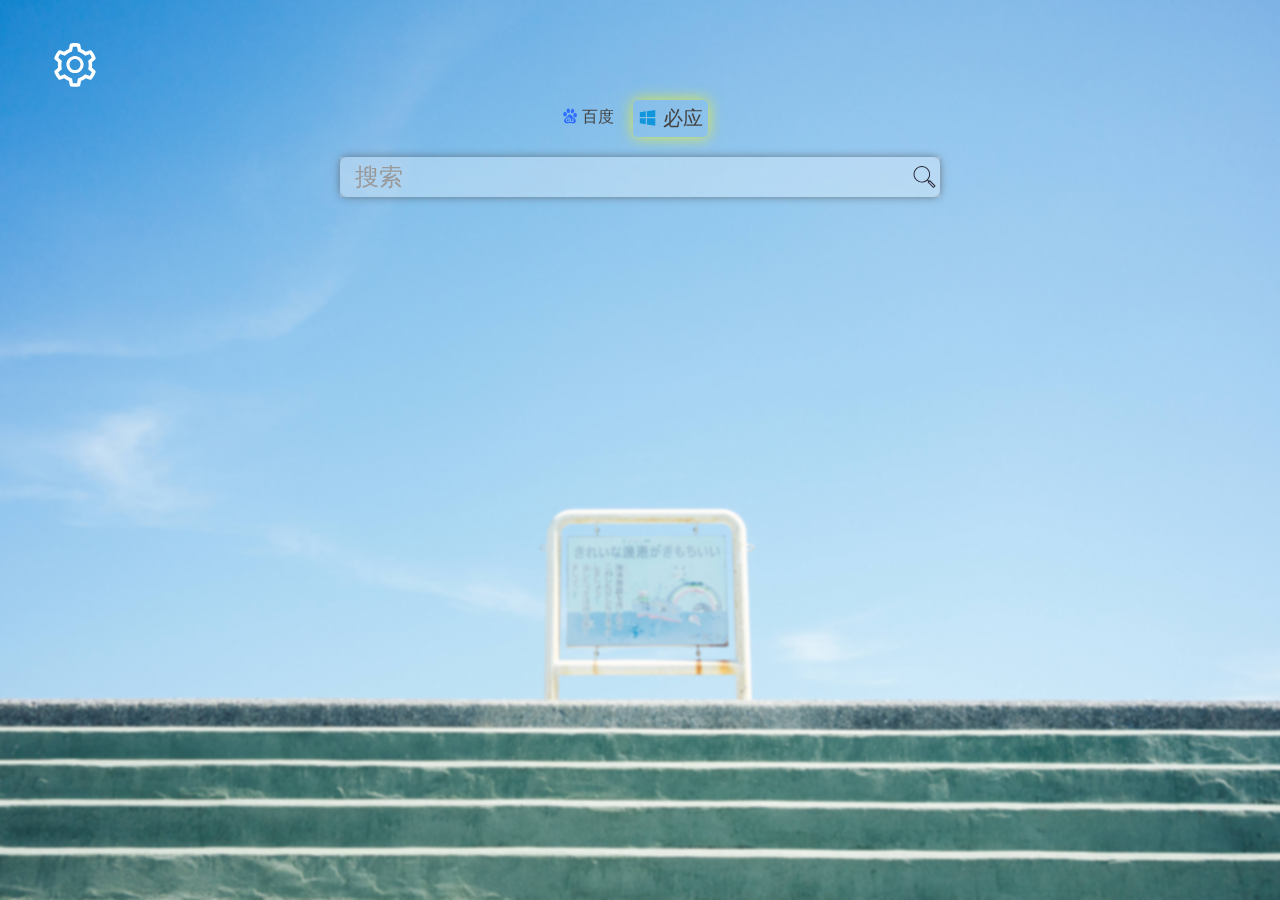
<file: index.html>
<!DOCTYPE html>
<html lang="zh">

<head>
    <meta charset="UTF-8">
    <meta http-equiv="X-UA-Compatible" content="IE=edge">
    <meta name="viewport" content="width=device-width, initial-scale=1.0">
    <title>导航页面</title>
    <link rel="stylesheet" href="css/style.css">
    <script src="./css/iconfont/iconfont.js"></script>
</head>

<body class="preview">
    <div id="page">
        <header>
            <div class="search-type">
                <div data-type="baidu" class="search-tab">
                    <svg class="icon" aria-hidden="true">
                        <use xlink:href="#icon-baidu"></use>
                    </svg>
                    百度
                </div>
                <div data-type="bing" class="search-tab active">
                    <svg class="icon" aria-hidden="true">
                        <use xlink:href="#icon-ms"></use>
                    </svg>
                    必应
                </div>
            </div>
            <div class="search-ipt">
                <input type="text" placeholder="搜索">
                <svg class="icon icon-search" aria-hidden="true">
                    <use xlink:href="#icon-search"></use>
                </svg>
            </div>
        </header>
        <div id="setting">
            <svg class="icon icon-setting" aria-hidden="true">
                <use xlink:href="#icon-setting"></use>
            </svg>
            <svg class="icon icon-back" aria-hidden="true">
                <use xlink:href="#icon-fanhui"></use>
            </svg>
        </div>
        <div class="plus">
            <svg class="icon icon-plus" aria-hidden="true">
                <use xlink:href="#icon-plus"></use>
            </svg>
        </div>
        <main>
            <ul class="list">
                <li class="item">
                    <h2>常用网站</h2>
                    <!-- <svg class="icon-del" aria-hidden="true">
                        <use xlink:href="#icon-del"></use>
                    </svg> -->
                    <ul class="panel">
                        <li class="tag">B站</li>
                        <li class="tag">知乎</li>
                    </ul>
                </li>
                <li class="item">
                    <h2>学习文档</h2>
                    <!-- <svg class="icon del" aria-hidden="true">
                        <use xlink:href="#icon-del"></use>
                    </svg> -->
                    <ul class="panel">
                        <li class="tag">vue3.js</li>
                        <li class="tag">react.js</li>
                        <li class="tag">MDN</li>
                    </ul>
                </li>
            </ul>
        </main>
        <div class="model model1">
            <h3>输入分类</h3>
            <div class="field">
                <input class="modelipt1" type="text" placeholder="输入分类名称" value="">
            </div>
            <div class="lyt">
                <div class="btn confirm">确定</div>
                <div class="btn cancel">取消</div>
            </div>
        </div>
        <div class="model model2">
            <h3>输入分类</h3>
            <div class="field">
                <input class="modelipt2" type="text" placeholder="输入分类名称" value="">
            </div>
            <div class="lyt">
                <div class="btn confirm">确定</div>
                <div class="btn cancel">取消</div>
            </div>
        </div>
        <div class="model model3">
            <h3>添加网站</h3>
            <div class="field">
                <input class="site-name" type="text" placeholder="网站名称">
            </div>
            <div class="field">
                <input class="site-url" type="text" placeholder="网站地址">
            </div>
            <div class="lyt">
                <div class="btn confirm">确定</div>
                <div class="btn cancel">取消</div>
            </div>
        </div>
    </div>
    <script src="js/main.js"></script>
</body>

</html>
</file>
<file: css/style.css>
/* 清除默认样式 */
* {
    padding: 0;
    margin: 0;
    box-sizing: border-box;
}
ul,li {
    list-style: none;
}
body {
    font: 14px/1.5;
    color: #444;
    background: url(../assert/blue.jpg) center center no-repeat;
    min-height: 100vh;
    min-width: 100vh;
    background-size: cover;
    backdrop-filter: blur(1px);
    min-width: 350px
}

/* 引入svg的样式 */
.icon {
    width: 1em;
    height: 1em;
    vertical-align: -0.15em;
    fill: currentColor;
    overflow: hidden;
    cursor: pointer;
}

#page {
    max-width: 1400px;
    min-width: 350px;
    margin: 0 auto;
    /* border: 1px solid #ccc; */
    padding: 50px;
}


header {
    margin-top: 50px;
    display: flex;
    flex-direction: column;
    align-items: center;
    /* border: rgb(26, 201, 119) 1px solid; */
}
.search-type {
    display: flex;
    /* 百度和必应-水平对齐 */
}
.search-tab {
    padding: 7px 4px;
    margin-right: 15px;
    border-radius: 5px;
    font-size: 16px;
}
.search-tab.active {
    box-shadow: 0 0 15px 0 rgba(255, 251, 3, 0.7);
    font-size: 20px;
    padding: 5px 5px;
    /* 突出变化 */
}
.search-ipt {
    position: relative;
    background-color: rgba(255, 255, 255, 0.3);
    margin-top: 20px;
    font-size: 25px;
    display: flex;
}
.search-ipt .icon-search {
    position: absolute;
    z-index: 1;
    /* width: 20px;
    height: 20px; */
    right: 3px;
    /* top: 8px; */
    top: 50%;
    transform: translateY(-50%);
    margin-left: 10px;
    overflow: hidden;
}
.search-ipt>input {
    width: 400px;
    line-height: 35px;
    border-radius: 5px;
    box-shadow: 0 0 8px 0 rgba(71, 69, 69, 0.6);
    border: none;
    outline: none;
    font-size: 18px;
    padding: 0 30px 0 10px;
    background-color: transparent;
    border-radius: 6px;
}
/* .search-ipt > input:focus {
    width: 550px;
    transition: all .3s;
} */
.search-ipt>input::placeholder {
    color: #999;
}



body.preview .icon-setting {
    display: block;
}
body.preview .icon-back {
    display: none;
}
body.setting .icon-setting {
    display: none;
}
body.setting .icon-back {
    display: block;
}
/* 设置和预览两种状态切换 */
#setting {
    position: fixed;
    top: 20px;
    left: 30px;
}
#setting .icon {
    margin-left: 10px;
    width: 30px;
    height: 30px;
    color: #fff;
}

.plus {
    margin-top: 40px;
    align-items: center;
    justify-content: center;
}
.icon-plus {
    width: 60px;
    height: 60px;
}
body.setting .plus {
    display: flex;
}
body.preview .plus {
    display: none;
}



.model {
    position: fixed;
    /* 固定 */
    left: 50%;
    top: 50%;
    transform: translate(-50%, -100vh);
    /* 居中 ,因为后面设置-y会覆盖，所以挪到展示时的样式*/
    padding: 15px;
    width:200px;
    background-color: #fff;
    border-radius: 15px;
    box-shadow: 0 0 8px 0 rgba(3, 3, 3, 0.4);
    text-align: center;
    opacity: 0;
    /* 透明度 */
    /* transform: translateY(-200px); */
    transition: all 0.3s;
    /* display: none; */
}
.model.show {
    opacity: 1;
    transform: translate(-50%, -50%);
}
.model input {
    margin-top: 15px;
    width: 160px;
    height: 30px;
    font-size: 18px;
}
.model .lyt {
    margin-top: 10px;
    display: flex;
    justify-content: space-evenly;
}
.model .btn {
    background: #bababa;
    width: 40px;
    cursor: pointer;
    border-radius: 5px;
}
.model .btn.confirm {
    background: rgb(60, 238, 44);
}

main {
    margin-top: 50px;
    /* display: flex; */
}
h2 {
    color: rgb(0, 0, 0);
    font-size: 26px;
    margin-top: 30px;
}
main .icon.icon-del,
main .icon.icon-edit,
.panel .icon.icon-add,
.panel .icon.icon-rm{
    display: none;
}
body.setting main .icon-del,
body.setting main .icon-edit{
    display: inline;
    margin-left: 10px;
}
body.setting .panel .icon-add {
    display: block;
    width: 35px;
    height: 30px;
    margin: 10px 5px;
    /* z-index: 1; */
    padding: 2px;
    background: yellowgreen;
    border-radius: 5px;
}
body.setting .panel .icon-rm{
    display: inline;
    position: absolute;
    top: -15px;
    right: -15px;
    width: 30px;
    height: 30px;
}
main .panel {
    background: rgba(255, 255, 255, 0.5);
    box-shadow: 0 0 3px 0 white;
    /* backdrop-filter: blur(3px); */
    border-radius: 8px;
    display: flex;
    flex-wrap: wrap;
    padding: 5px 5px;
    margin-top: 10px;
    min-height: 60px;
}
.tag {
    position: relative;
    padding: 5px 8px;
    margin: 10px 10px;
    border-radius: 5px;
    /* text-decoration: none; */
    min-height: 30px;
}


/* 顺序排列的6种颜色 */
.tag:nth-child(6n+1) {
    background-color: rgb(253, 195, 35);
}
.tag:nth-child(6n+2) {
    background-color: rgb(59, 221, 30);
}
.tag:nth-child(6n+3) {
    background-color: rgb(38, 185, 243);
}
.tag:nth-child(6n+4) {
    background-color: rgb(247, 72, 174);
}
.tag:nth-child(6n+5) {
    background-color: rgb(252, 247, 0);
}
.tag:nth-child(6n+6) {
    background-color: rgb(123, 173, 240);
}

@media screen and (min-width:960px) {
    .search-ipt>input {
        width: 600px;
        line-height: 40px;
        border-radius: 7px;
        box-shadow: 0 0 8px 0 rgba(71, 69, 69, 0.6);
        border: none;
        outline: none;
        font-size: 24px;
        padding: 0 35px 0 15px;
        background-color: transparent;
    } 
    #setting .icon {
        margin: 20px;
        width: 50px;
        height: 50px;
        color: #fff;
    }
}
@media screen and (max-width:480px) {
    .search-ipt>input {
        width: 300px;
        /* line-height: 30px; */
        border-radius: 5px;
        box-shadow: 0 0 8px 0 rgba(71, 69, 69, 0.6);
        border: none;
        outline: none;
        font-size: 16px;
        padding: 0 30px 0 10px;
        background-color: transparent;
    } 
}
</file>
